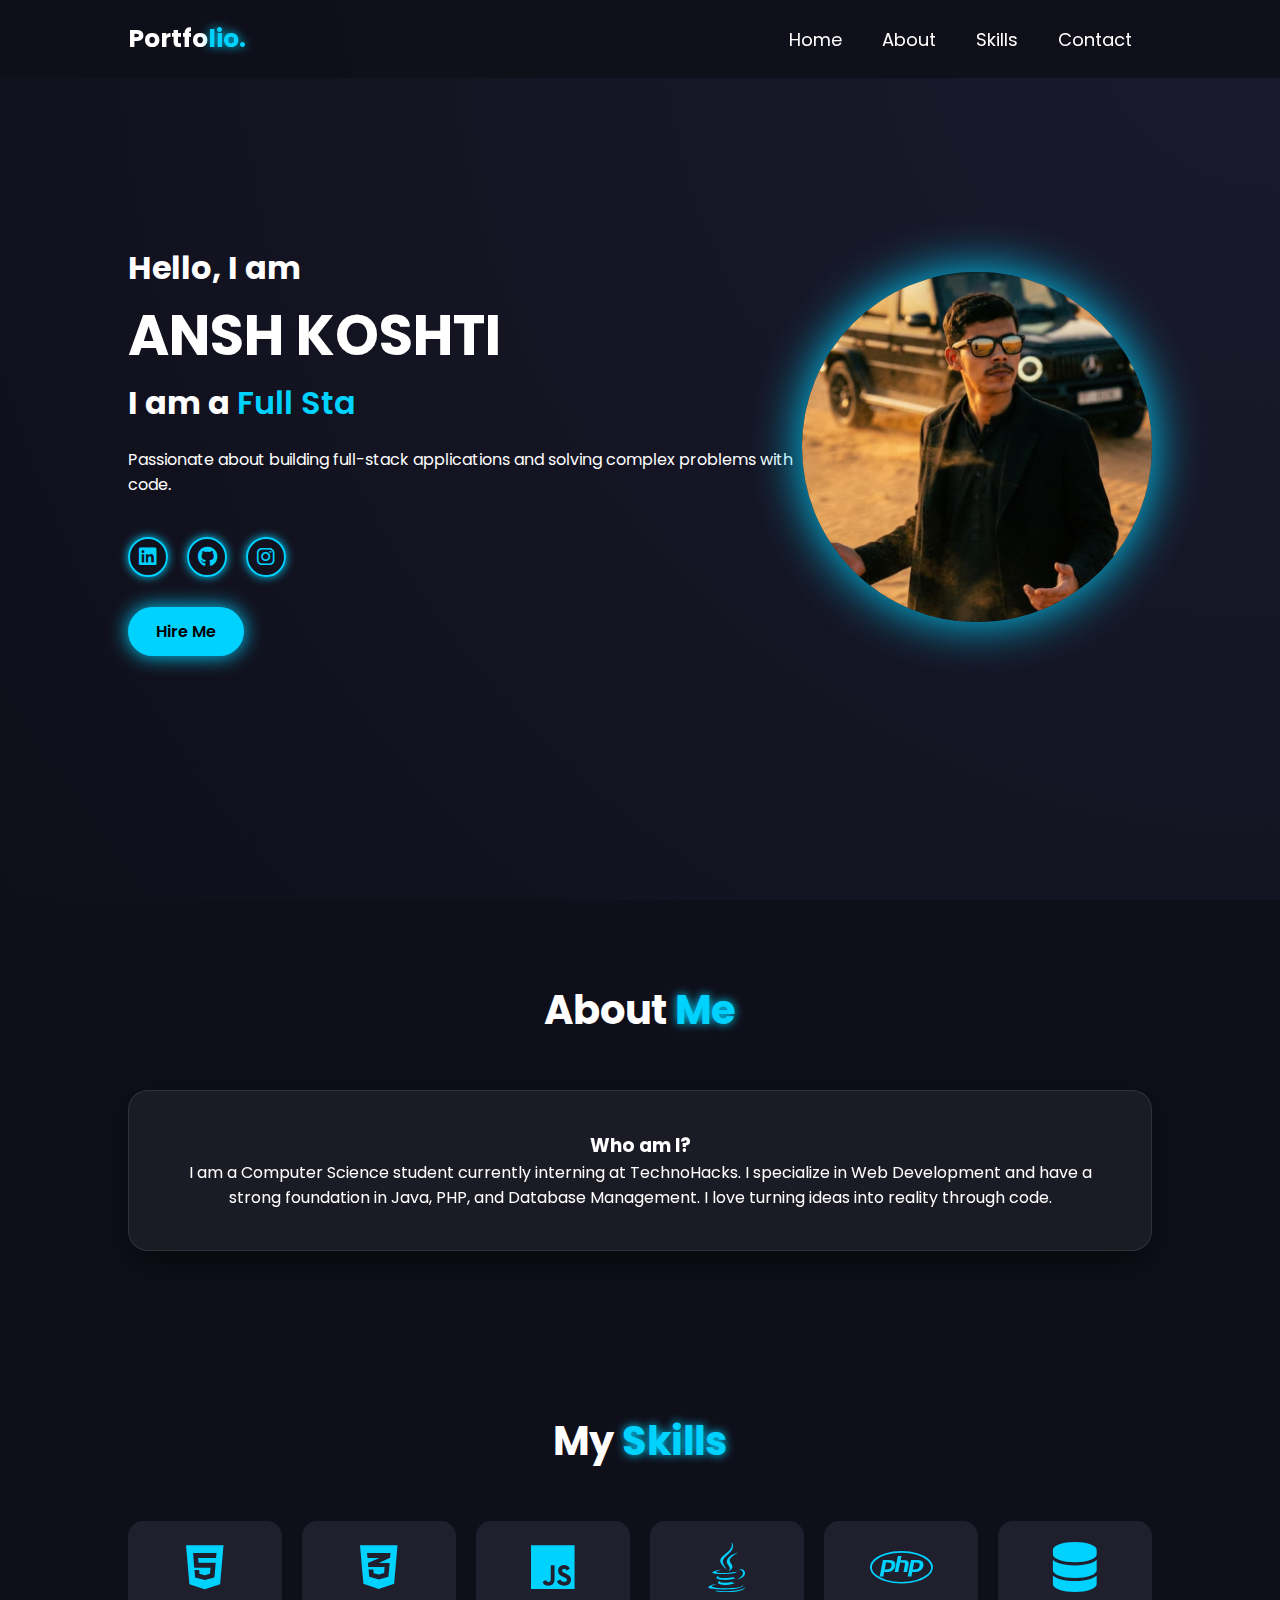
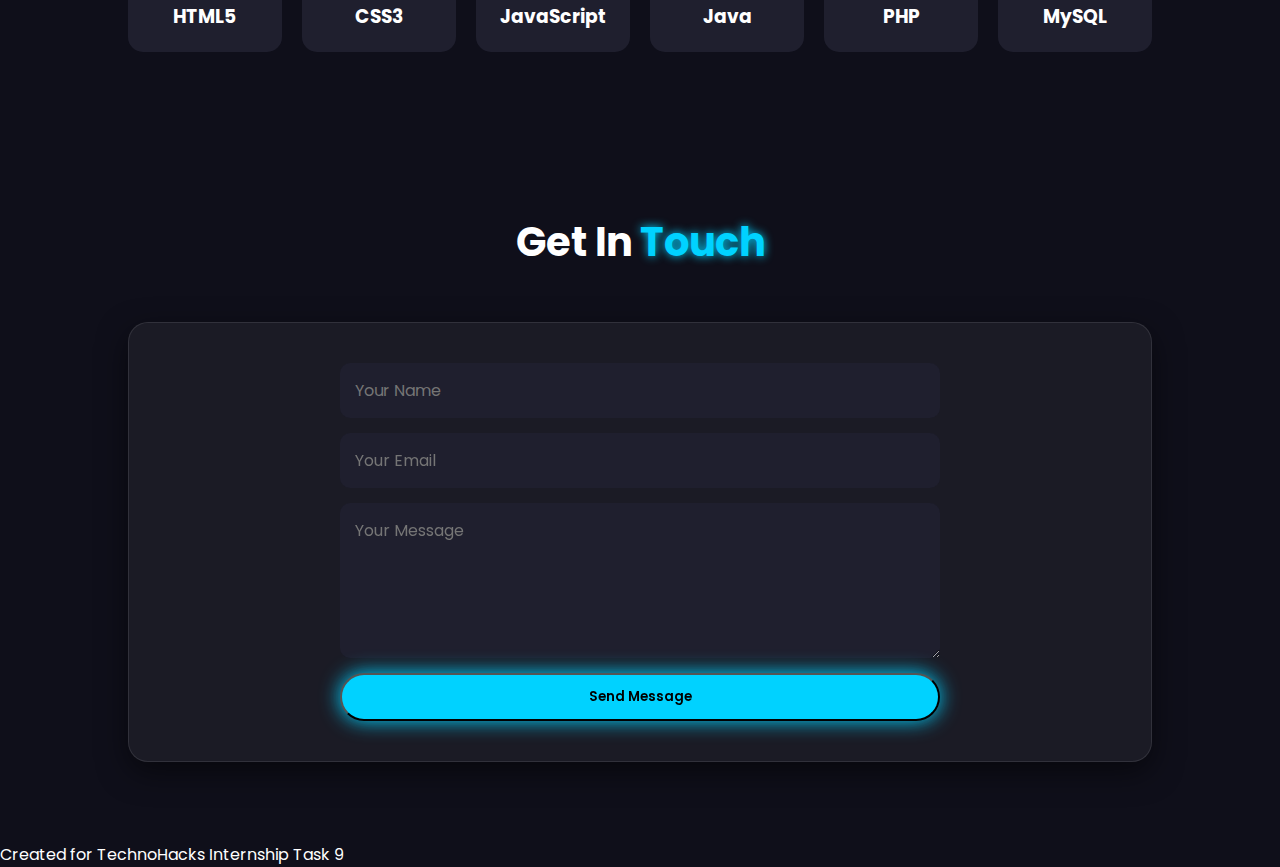
<file: TASK 9/index.html>
<!DOCTYPE html>
<html lang="en">
<head>
    <meta charset="UTF-8">
    <meta name="viewport" content="width=device-width, initial-scale=1.0">
    <title>My Portfolio | TechnoHacks</title>
    <link rel="stylesheet" href="style.css">
    <link rel="stylesheet" href="https://cdnjs.cloudflare.com/ajax/libs/font-awesome/6.0.0/css/all.min.css">
</head>
<body>

    <nav class="navbar">
        <h1 class="logo">Portfo<span class="highlight">lio.</span></h1>
        <ul class="nav-links">
            <li><a href="#home">Home</a></li>
            <li><a href="#about">About</a></li>
            <li><a href="#skills">Skills</a></li>
            <li><a href="#contact">Contact</a></li>
        </ul>
    </nav>

    <section id="home" class="hero">
        <div class="hero-content">
            <h3>Hello, I am</h3>
            <h1 class="glitch-name">ANSH KOSHTI</h1>
            <h3 class="typing-text">I am a <span class="typewriter"></span></h3>
            <p>Passionate about building full-stack applications and solving complex problems with code.</p>
            <div class="social-icons">
                <a href="#"><i class="fab fa-linkedin"></i></a>
                <a href="#"><i class="fab fa-github"></i></a>
                <a href="#"><i class="fab fa-instagram"></i></a>
            </div>
            <a href="#contact" class="btn">Hire Me</a>
        </div>
	<div class="hero-img">
    	<img src="WhatsApp Image 2025-12-16 at 3.36.29 PM.jpeg" class="img-circle" alt="Ansh Koshti">
	</div>
    </section>

    <section id="about" class="section">
        <h2 class="section-title">About <span class="highlight">Me</span></h2>
        <div class="about-container">
            <div class="card glass">
                <h3>Who am I?</h3>
                <p>I am a Computer Science student currently interning at TechnoHacks. I specialize in Web Development and have a strong foundation in Java, PHP, and Database Management. I love turning ideas into reality through code.</p>
            </div>
        </div>
    </section>

    <section id="skills" class="section">
        <h2 class="section-title">My <span class="highlight">Skills</span></h2>
        <div class="skills-container">
            <div class="skill-card">
                <i class="fab fa-html5"></i>
                <h3>HTML5</h3>
            </div>
            <div class="skill-card">
                <i class="fab fa-css3-alt"></i>
                <h3>CSS3</h3>
            </div>
            <div class="skill-card">
                <i class="fab fa-js"></i>
                <h3>JavaScript</h3>
            </div>
            <div class="skill-card">
                <i class="fab fa-java"></i>
                <h3>Java</h3>
            </div>
            <div class="skill-card">
                <i class="fab fa-php"></i>
                <h3>PHP</h3>
            </div>
            <div class="skill-card">
                <i class="fas fa-database"></i>
                <h3>MySQL</h3>
            </div>
        </div>
    </section>

    <section id="contact" class="section">
        <h2 class="section-title">Get In <span class="highlight">Touch</span></h2>
        <div class="contact-container glass">
            <form>
                <input type="text" placeholder="Your Name" required>
                <input type="email" placeholder="Your Email" required>
                <textarea rows="5" placeholder="Your Message"></textarea>
                <button type="submit" class="btn">Send Message</button>
            </form>
        </div>
    </section>

    <footer>
        <p>Created for TechnoHacks Internship Task 9</p>
    </footer>

    <script src="script.js"></script>
</body>
</html>
</file>
<file: TASK 9/style.css>
/* Google Fonts */
@import url('https://fonts.googleapis.com/css2?family=Poppins:wght@300;400;600;700&display=swap');

:root {
    --bg-color: #0f0f1a; /* Dark Navy Background */
    --card-bg: rgba(255, 255, 255, 0.05); /* Glass Effect */
    --text-color: #fff;
    --main-color: #00d2ff; /* Neon Cyan */
    --accent-color: #9d00ff; /* Neon Purple */
}

* {
    margin: 0;
    padding: 0;
    box-sizing: border-box;
    font-family: 'Poppins', sans-serif;
    scroll-behavior: smooth;
}

body {
    background: var(--bg-color);
    color: var(--text-color);
    overflow-x: hidden;
}

/* Navbar */
.navbar {
    display: flex;
    justify-content: space-between;
    align-items: center;
    padding: 20px 10%;
    background: rgba(15, 15, 26, 0.9);
    position: fixed;
    width: 100%;
    z-index: 1000;
    backdrop-filter: blur(10px);
}

.logo {
    font-size: 25px;
    font-weight: 700;
    cursor: pointer;
}

.highlight {
    color: var(--main-color);
    text-shadow: 0 0 10px var(--main-color);
}

.nav-links {
    display: flex;
    list-style: none;
}

.nav-links li {
    margin: 0 20px;
}

.nav-links a {
    color: var(--text-color);
    text-decoration: none;
    font-size: 18px;
    transition: 0.3s;
}

.nav-links a:hover {
    color: var(--main-color);
}

/* Hero Section */
.hero {
    display: flex;
    justify-content: space-between;
    align-items: center;
    height: 100vh;
    padding: 0 10%;
    background: radial-gradient(circle at top right, #1a1a2e, #0f0f1a);
}

.hero-content h3 {
    font-size: 32px;
    font-weight: 700;
}

.hero-content h1 {
    font-size: 56px;
    font-weight: 700;
    margin: 10px 0;
    line-height: 1.2;
}

.typewriter {
    color: var(--main-color);
    font-weight: 600;
}

.hero-content p {
    font-size: 16px;
    margin: 20px 0 40px;
}

.btn {
    display: inline-block;
    padding: 12px 28px;
    background: var(--main-color);
    border-radius: 40px;
    color: #000;
    font-weight: 600;
    text-decoration: none;
    box-shadow: 0 0 20px var(--main-color);
    transition: 0.3s;
}

.btn:hover {
    background: transparent;
    color: var(--main-color);
    border: 2px solid var(--main-color);
    box-shadow: none;
}

.social-icons a {
    display: inline-flex;
    justify-content: center;
    align-items: center;
    width: 40px;
    height: 40px;
    background: transparent;
    border: 2px solid var(--main-color);
    border-radius: 50%;
    font-size: 20px;
    color: var(--main-color);
    text-decoration: none;
    margin: 0 15px 30px 0;
    transition: 0.5s;
    box-shadow: 0 0 10px var(--main-color);
}

.social-icons a:hover {
    background: var(--main-color);
    color: #000;
    transform: translateY(-5px);
}

/* Glowing Avatar Placeholder */
.img-circle {
    width: 350px;
    height: 350px;
    border-radius: 50%;
    background: linear-gradient(45deg, var(--main-color), var(--accent-color));
    box-shadow: 0 0 50px var(--main-color);
    animation: float 4s ease-in-out infinite;
    object-fit: cover;
}

@keyframes float {
    0% { transform: translateY(0px); }
    50% { transform: translateY(-20px); }
    100% { transform: translateY(0px); }
}

/* General Section Styling */
.section {
    padding: 80px 10%;
    text-align: center;
}

.section-title {
    font-size: 40px;
    margin-bottom: 50px;
}

/* Glassmorphism Cards */
.glass {
    background: var(--card-bg);
    backdrop-filter: blur(10px);
    border: 1px solid rgba(255, 255, 255, 0.1);
    padding: 40px;
    border-radius: 20px;
    box-shadow: 0 10px 30px rgba(0,0,0,0.5);
    transition: 0.4s;
}

.glass:hover {
    transform: translateY(-10px);
    border-color: var(--main-color);
    box-shadow: 0 0 20px rgba(0, 210, 255, 0.3);
}

/* Skills Grid */
.skills-container {
    display: grid;
    grid-template-columns: repeat(auto-fit, minmax(150px, 1fr));
    gap: 20px;
}

.skill-card {
    background: #1f1f2e;
    padding: 20px;
    border-radius: 15px;
    text-align: center;
    transition: 0.3s;
    border: 1px solid transparent;
}

.skill-card i {
    font-size: 50px;
    color: var(--main-color);
    margin-bottom: 10px;
}

.skill-card:hover {
    border-color: var(--main-color);
    box-shadow: 0 0 15px var(--main-color);
    transform: scale(1.05);
}

/* Contact Form */
.contact-container form {
    display: flex;
    flex-direction: column;
    gap: 15px;
    max-width: 600px;
    margin: 0 auto;
}

input, textarea {
    padding: 15px;
    background: #1f1f2e;
    border: none;
    border-radius: 10px;
    color: #fff;
    font-size: 16px;
}

input:focus, textarea:focus {
    outline: 2px solid var(--main-color);
}

/* Mobile Responsive */
@media (max-width: 768px) {
    .navbar { padding: 15px 5%; }
    .hero { flex-direction: column; height: auto; padding-top: 120px; text-align: center; }
    .hero-img { margin-top: 50px; }
    .img-circle { width: 250px; height: 250px; }
    .section { padding: 50px 5%; }
}
</file>
